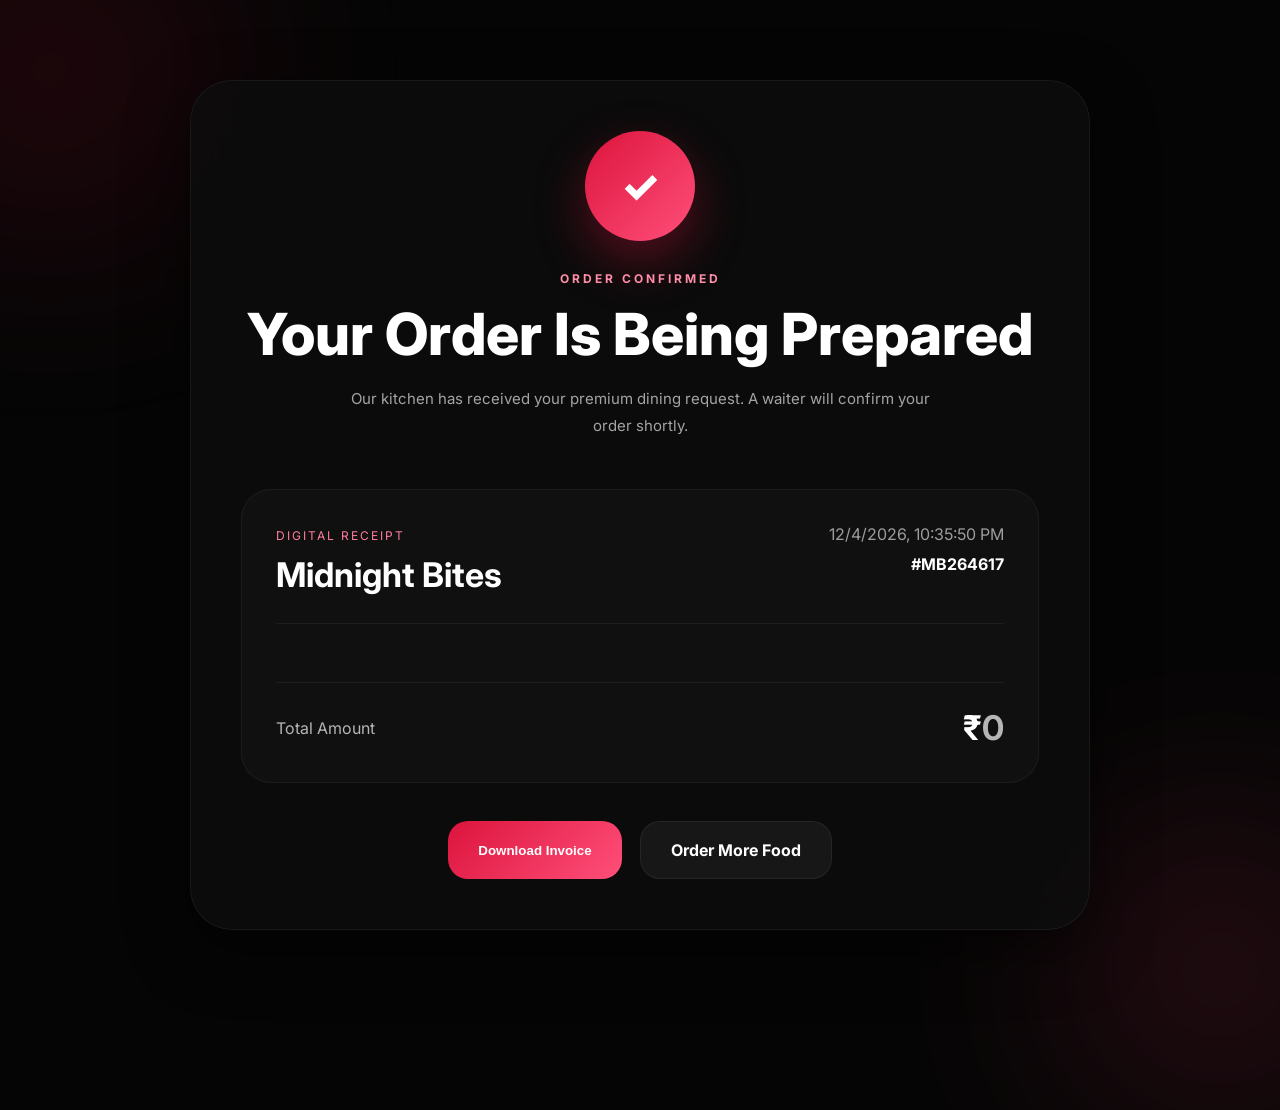
<file: thankyou.html>
<!DOCTYPE html>
<html lang="en">
<head>

  <meta charset="UTF-8" />

  <meta
    name="viewport"
    content="width=device-width, initial-scale=1.0"
  />

  <title>
    Order Confirmed - Midnight Bites
  </title>

  <link
    rel="stylesheet"
    href="thankyou.css"
  />

  <link
    rel="preconnect"
    href="https://fonts.googleapis.com"
  />

  <link
    rel="preconnect"
    href="https://fonts.gstatic.com"
    crossorigin
  />

  <link
    href="https://fonts.googleapis.com/css2?family=Inter:wght@300;400;500;600;700;800;900&display=swap"
    rel="stylesheet"
  />

</head>

<body>

  <!-- BACKGROUND GLOW -->

  <div class="bg-glow glow-1"></div>
  <div class="bg-glow glow-2"></div>

  <!-- MAIN -->

  <main class="thankyou-wrapper">

    <section class="thankyou-card">

      <!-- SUCCESS -->

      <div class="success-area">

        <div class="success-circle">
          ✓
        </div>

        <span class="status-tag">
          ORDER CONFIRMED
        </span>

        <h1>
          Your Order Is Being Prepared
        </h1>

        <p>
          Our kitchen has received your premium dining request.
          A waiter will confirm your order shortly.
        </p>

      </div>

      <!-- ORDER DETAILS -->

      <div class="invoice-card">

        <div class="invoice-top">

          <div>

            <span class="invoice-label">
              DIGITAL RECEIPT
            </span>

            <h2>
              Midnight Bites
            </h2>

          </div>

          <div class="invoice-meta">

            <span id="invoice-date"></span>

            <strong id="order-id"></strong>

          </div>

        </div>

        <!-- ITEMS -->

        <div
          id="invoice-items"
          class="invoice-items"
        >
        </div>

        <!-- TOTAL -->

        <div class="invoice-total">

          <span>
            Total Amount
          </span>

          <strong>
            ₹<span id="invoice-total">0</span>
          </strong>

        </div>

      </div>

      <!-- ACTIONS -->

      <div class="action-buttons">

        <button
          onclick="downloadInvoice()"
          class="download-btn"
        >
          Download Invoice
        </button>

        <a
          href="menu.html"
          class="back-menu-btn"
        >
          Order More Food
        </a>

      </div>

    </section>

  </main>

  <script src="thankyou.js"></script>

</body>
</html>
</file>
<file: thankyou.css>
*{
  margin:0;
  padding:0;
  box-sizing:border-box;
}

body{
  background:#050505;
  color:white;
  font-family:'Inter',sans-serif;
  overflow-x:hidden;
  min-height:100vh;
  position:relative;
}

/* GLOW */

.bg-glow{
  position:absolute;
  border-radius:50%;
  filter:blur(120px);
  opacity:0.18;
}

.glow-1{
  width:300px;
  height:300px;
  background:crimson;
  top:-80px;
  left:-100px;
}

.glow-2{
  width:280px;
  height:280px;
  background:#ff3c6a;
  bottom:-100px;
  right:-80px;
}

/* WRAPPER */

.thankyou-wrapper{
  min-height:100vh;
  display:flex;
  justify-content:center;
  align-items:center;
  padding:80px 20px;
  position:relative;
  z-index:2;
}

/* CARD */

.thankyou-card{
  width:100%;
  max-width:900px;
  background:rgba(14,14,14,0.85);
  border:1px solid rgba(255,255,255,0.06);
  backdrop-filter:blur(20px);
  border-radius:42px;
  padding:50px;
  box-shadow:
  0 20px 60px rgba(0,0,0,0.5);
}

/* SUCCESS */

.success-area{
  text-align:center;
}

.success-circle{
  width:110px;
  height:110px;
  margin:auto;
  border-radius:50%;
  background:linear-gradient(
    135deg,
    crimson,
    #ff4f7a
  );
  display:flex;
  justify-content:center;
  align-items:center;
  font-size:44px;
  font-weight:800;
  box-shadow:
  0 20px 50px rgba(220,20,60,0.35);
}

.status-tag{
  display:inline-block;
  margin-top:30px;
  color:#ff8da8;
  letter-spacing:3px;
  font-size:12px;
  font-weight:700;
}

.success-area h1{
  margin-top:18px;
  font-size:58px;
  line-height:1;
  font-weight:800;
}

.success-area p{
  margin:auto;
  margin-top:22px;
  max-width:620px;
  color:#a4a4a4;
  line-height:1.8;
  font-size:15px;
}

/* INVOICE */

.invoice-card{
  margin-top:50px;
  background:#101010;
  border:1px solid rgba(255,255,255,0.05);
  border-radius:30px;
  padding:34px;
}

.invoice-top{
  display:flex;
  justify-content:space-between;
  gap:20px;
  padding-bottom:28px;
  border-bottom:1px solid rgba(255,255,255,0.06);
}

.invoice-label{
  color:#ff7d9d;
  font-size:12px;
  letter-spacing:2px;
}

.invoice-top h2{
  margin-top:10px;
  font-size:34px;
}

.invoice-meta{
  text-align:right;
  color:#9d9d9d;
  display:flex;
  flex-direction:column;
  gap:10px;
}

.invoice-meta strong{
  color:white;
}

/* ITEMS */

.invoice-items{
  margin-top:28px;
  display:flex;
  flex-direction:column;
  gap:18px;
}

.invoice-item{
  background:#171717;
  border:1px solid rgba(255,255,255,0.04);
  border-radius:22px;
  padding:18px 22px;
  display:flex;
  justify-content:space-between;
  align-items:center;
}

.invoice-item-left{
  display:flex;
  align-items:center;
  gap:16px;
}

.invoice-item-left img{
  width:70px;
  height:70px;
  border-radius:18px;
  object-fit:cover;
}

.invoice-item h3{
  font-size:18px;
}

.invoice-item p{
  margin-top:6px;
  color:#909090;
  font-size:14px;
}

.invoice-price{
  font-size:20px;
  font-weight:700;
}

/* TOTAL */

.invoice-total{
  margin-top:30px;
  padding-top:24px;
  border-top:1px solid rgba(255,255,255,0.06);
  display:flex;
  justify-content:space-between;
  align-items:center;
}

.invoice-total span{
  color:#b5b5b5;
}

.invoice-total strong{
  font-size:34px;
}

/* BUTTONS */

.action-buttons{
  margin-top:38px;
  display:flex;
  justify-content:center;
  gap:18px;
  flex-wrap:wrap;
}

.download-btn,
.back-menu-btn{
  padding:18px 30px;
  border-radius:20px;
  text-decoration:none;
  font-weight:700;
  border:none;
  cursor:pointer;
  transition:0.3s;
}

.download-btn{
  background:linear-gradient(
    135deg,
    crimson,
    #ff4f7a
  );
  color:white;
}

.back-menu-btn{
  background:#171717;
  color:white;
  border:1px solid rgba(255,255,255,0.06);
}

.download-btn:hover,
.back-menu-btn:hover{
  transform:translateY(-4px);
}

/* MOBILE */

@media(max-width:768px){

  .thankyou-card{
    padding:40px 22px;
    border-radius:30px;
  }

  .success-area h1{
    font-size:40px;
    line-height:1.1;
  }

  .invoice-top{
    flex-direction:column;
  }

  .invoice-meta{
    text-align:left;
  }

  .invoice-item{
    flex-direction:column;
    align-items:flex-start;
    gap:18px;
  }

  .invoice-total{
    flex-direction:column;
    align-items:flex-start;
    gap:14px;
  }

  .invoice-total strong{
    font-size:28px;
  }

  .action-buttons{
    flex-direction:column;
  }

  .download-btn,
  .back-menu-btn{
    width:100%;
    text-align:center;
  }

}
</file>
